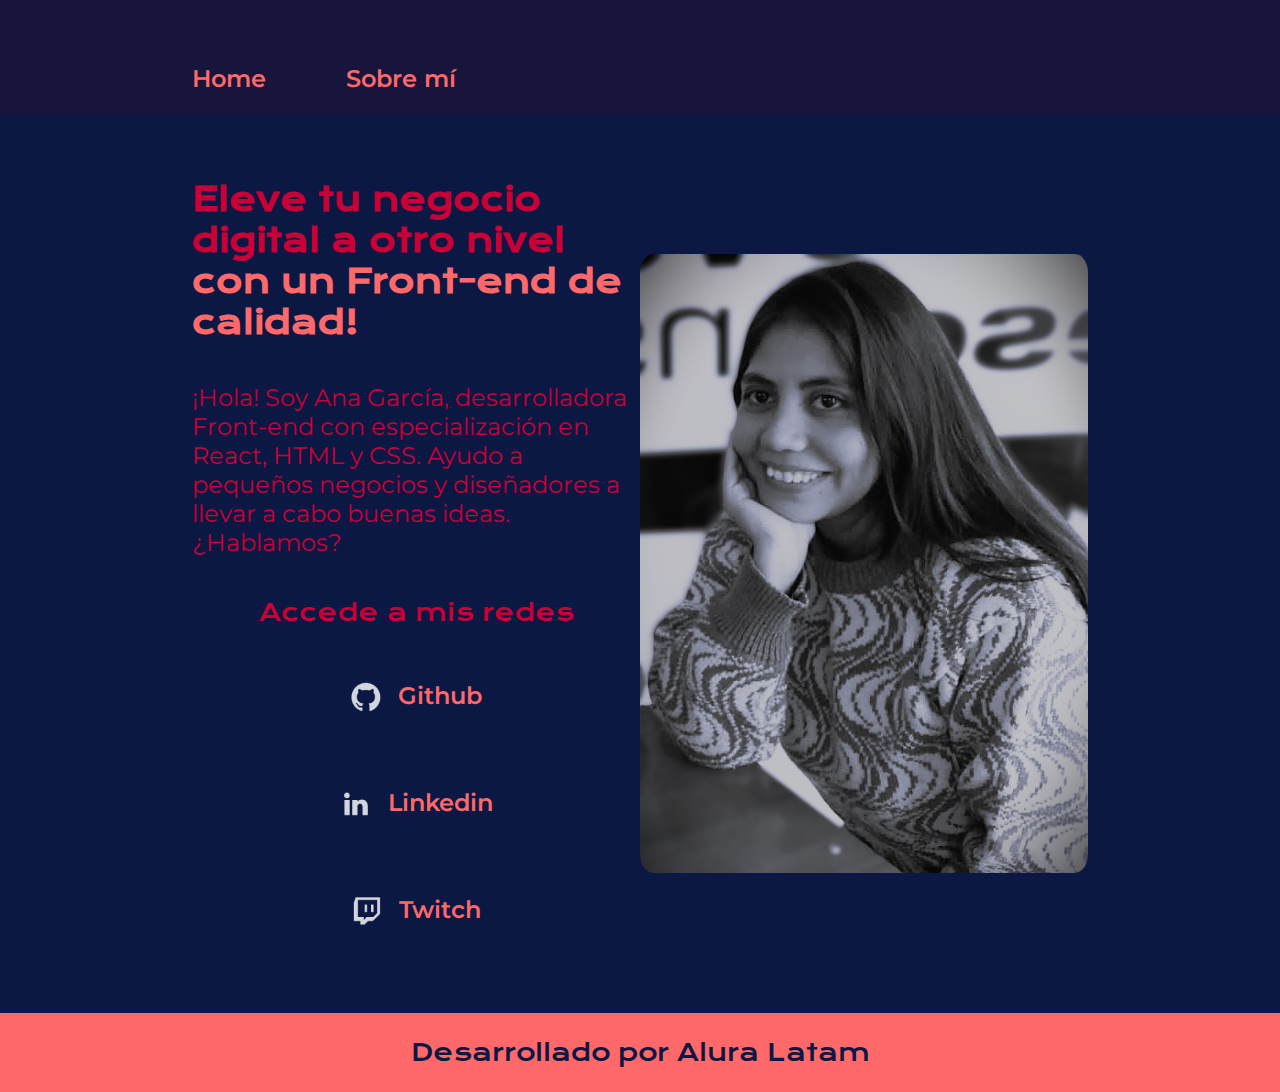
<file: index.html>
<!DOCTYPE html>
<html lang="es-mx">
<head>
    <meta charset="UTF-8"> 
    <meta http-equiv="X-UA-Compatible" content="IE=edge">
    <meta name="viewport" content="width=device-width, initial-scale=1.0">
    <title>Portafolio</title>
    <link rel="stylesheet" href="styles/style.css">

</head>
<body>
    <header class="header">
        <nav class="header__menu">
            <a class="header__menu__link" href="index.html">Home</a>
            <a class="header__menu__link" href="about.html">Sobre mí</a>
        </nav>
    </header>
    <main class="presentacion">
        <section class="presentacion__contenido">
            <h1 class="presentacion__contenido__titulo">
                Eleve tu negocio digital a otro nivel 
                <strong class="titulo-destaque">con un Front-end de calidad!
                </strong></h1>
                <p class="presentacion__contenido__texto">¡Hola! Soy Ana García, desarrolladora Front-end con
                    especialización en React, HTML y CSS. Ayudo a pequeños
                    negocios y diseñadores a llevar a cabo buenas ideas.
                    ¿Hablamos?

                </p>
                <div class="presentacion__enlaces">
                    <h2 class="presentacion__enlaces__subtitulo">Accede a mis redes</h2>
                    <a class="presentacion__enlaces__link" href="https://github.com/">
                        <img src="./assets/github.png">
                        Github
                    </a>
                    <a class="presentacion__enlaces__link" href="https://linkedin.com/in/">
                        <img src="./assets/linkedin.png">
                        Linkedin
                    </a>
                    <a class="presentacion__enlaces__link" href="https://twitch.tv/">
                        <img src="./assets/twitch.png">
                        Twitch
                    </a>
                </div>
               
        </section>
            <img class="presentacion__imagen" src="./assets/foto.jpg" alt="Foto de Ana García desarrolando un proyecto">
    </main>
    <footer class="footer">
        <p>Desarrollado por Alura Latam</p>
    </footer>
</body>
</html>
</file>
<file: styles/style.css>
@import url('https://fonts.googleapis.com/css2?family=Krona+One&family=Montserrat:wght@400;600&display=swap');


:root {
    --color-primaria: #0C1844;
    --color-secundaria: #C80036;
    --color-terciaria: #FF6969;
    --color-hover: #1B1A55;

    --fuente-krona: 'Krona One', sans-serif;
    --fuente-montserrat: 'Montserrat', sans-serif;
}

* {
    padding: 0;
    margin:0;
}

body{
    box-sizing: border-box;
    background-color: var(--color-primaria);
    color: var(--color-secundaria);
}

.header{
    padding: 5% 0% 0% 15%;
    background-color: #17153B;
}

.header__menu{
    display: flex;
    gap: 80px;
    padding-bottom: 2%;
}
.header__menu__link{
    font-family: var(--fuente-montserrat);
    font-size: 1.5rem;
    font-weight: 600;
    color: var(--color-terciaria);
    text-decoration: none;
    
}

.header__menu__link:hover{
    color: #fff;
}

.presentacion {
    padding: 5% 15%;
    display: flex;
    align-items: center;
    justify-content: space-between;
}

.presentacion__contenido{
    width: 50%;
    display: flex;
    flex-direction: column;
    gap: 40px;
}


.presentacion__contenido__titulo{
    font-size: 2rem;
    font-family: var(--fuente-krona);
}

.titulo-destaque {
    color: var(--color-terciaria); ;
}

.presentacion__contenido__texto{
    font-size: 1.5rem;
    font-family: var(--fuente-montserrat);
}

.presentacion__enlaces{
    display: flex;
    flex-direction: column;
    justify-content: space-between;
    align-items: center;
    gap: 32px;
}

.presentacion__enlaces__subtitulo{
    font-family: var(--fuente-krona);
    font-weight: 400;
    font-size: 1.5rem;
}
.presentacion__enlaces__link{
      display: flex;
      justify-content: center;
      gap: 16px;
      /*border: 2px solid var(--color-secundaria);*/
      width: 50%;
      text-align: center;
      border-radius: 8px;
      font-size: 1.5rem;
      font-weight: 600;
      padding: 21.5px 0;
      text-decoration: none;
      color: var(--color-terciaria);
      font-family: var(--fuente-montserrat);
}

.presentacion__enlaces__link:hover{
    background-color: var(--color-hover);
}

.presentacion__imagen{
    width: 50%;
    border-radius: 3%;
}

.presentacion__imagen:hover{
    width: 48%;
    box-shadow: 10px 10px 30px var(--color-terciaria);
    
}

.footer{
    color:var(--color-primaria);
    background-color: var(--color-terciaria);
    padding: 24px;
    text-align: center;
    font-family: var(--fuente-krona);
    font-size: 1.5rem;
    font-weight: 400;
}

@media (max-width: 1200px) {

    .header{
         padding: 10%;  
    }
    .header__menu{
        justify-content: center;
    }
    .presentacion{
        flex-direction: column-reverse;
        padding: 5%;

    }

    .presentacion__contenido{
        width: auto;
    }
    
}
</file>
